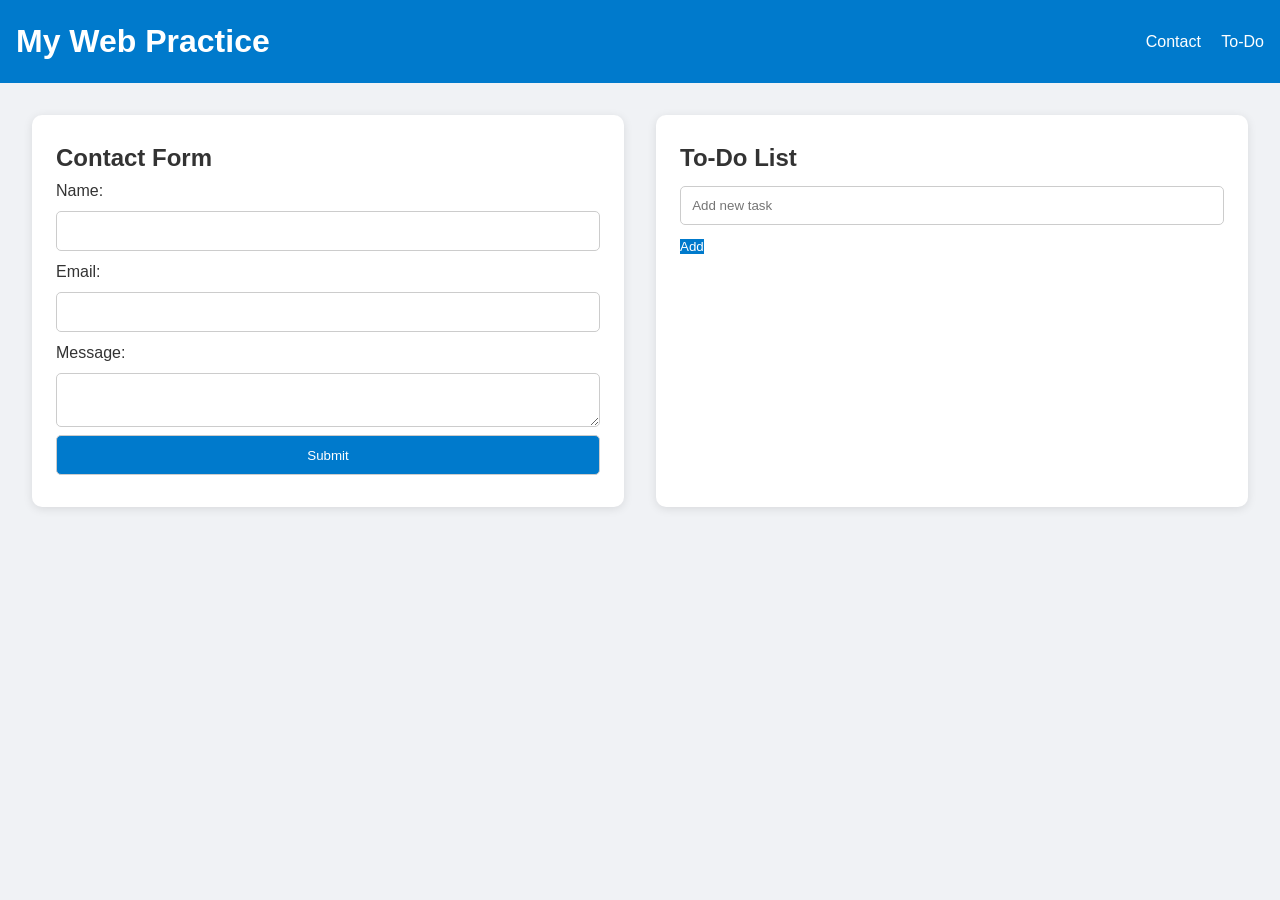
<file: index.html>
<!DOCTYPE html>
<html lang="en">
<head>
  <meta charset="UTF-8" />
  <meta name="viewport" content="width=device-width, initial-scale=1.0" />
  <title>Form + To-Do List</title>
  <link rel="stylesheet" href="style.css" />
</head>
<body>
  <header>
    <h1>My Web Practice</h1>
    <nav>
      <a href="#contact">Contact</a>
      <a href="#todo">To-Do</a>
    </nav>
  </header>

  <main class="grid-container">
    <!-- Contact Form -->
    <section id="contact" class="card">
      <h2>Contact Form</h2>
      <form id="contactForm">
        <label>Name:</label>
        <input type="text" id="name" required />
        <label>Email:</label>
        <input type="email" id="email" required />
        <label>Message:</label>
        <textarea id="message" required></textarea>
        <button type="submit">Submit</button>
        <p id="formMsg"></p>
      </form>
    </section>

    <!-- To-Do List -->
    <section id="todo" class="card">
      <h2>To-Do List</h2>
      <input type="text" id="taskInput" placeholder="Add new task" />
      <button onclick="addTask()">Add</button>
      <ul id="taskList"></ul>
    </section>
  </main>

  <script src="script.js"></script>
</body>
</html>
</file>
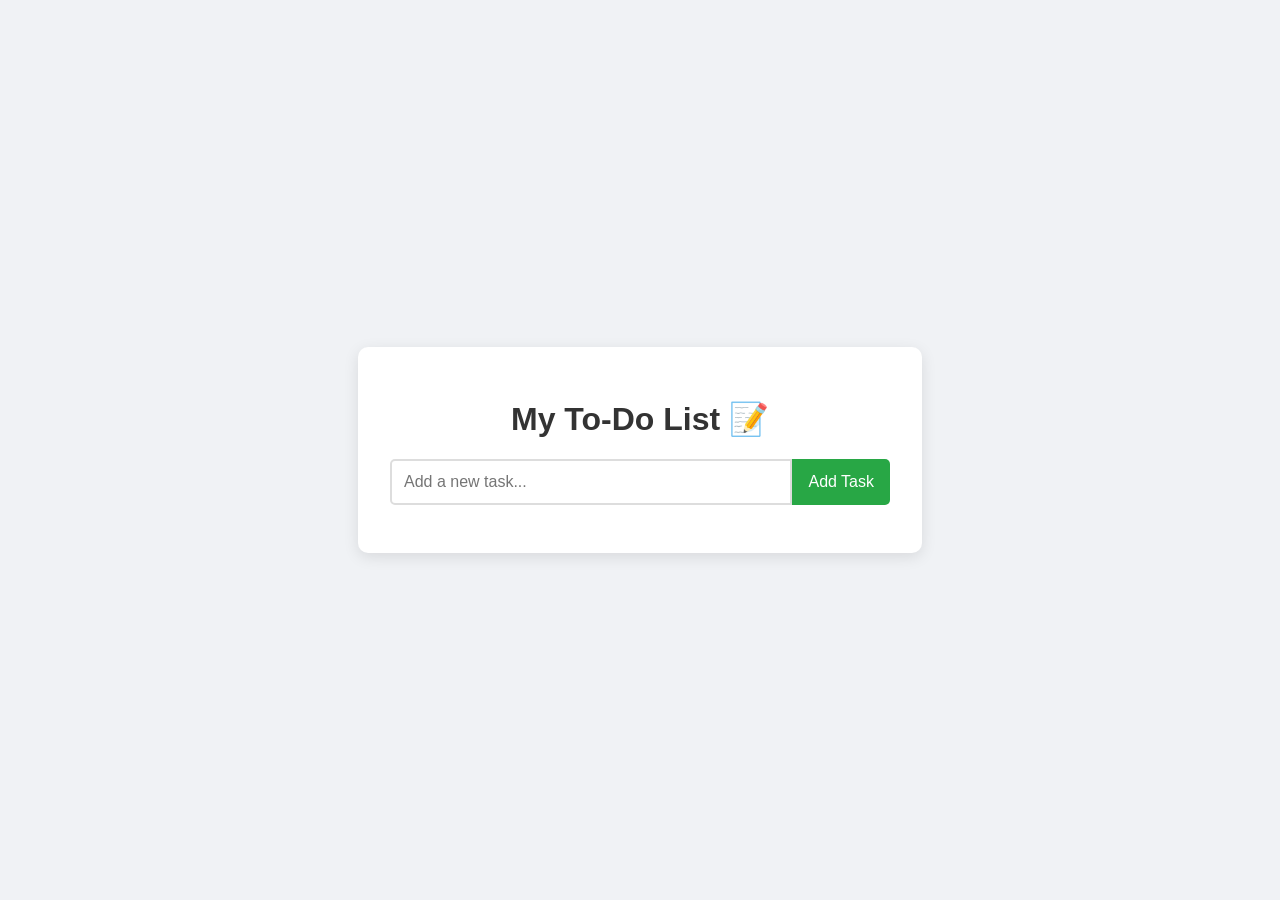
<file: task4/todo-app/index.html>
<!DOCTYPE html>
<html lang="en">
<head>
    <meta charset="UTF-8">
    <meta name="viewport" content="width=device-width, initial-scale=1.0">
    <title>To-Do List App</title>
    <link rel="stylesheet" href="style.css">
</head>
<body>
    <div class="container">
        <h1>My To-Do List 📝</h1>
        <form id="todo-form">
            <input type="text" id="todo-input" placeholder="Add a new task..." autocomplete="off" required>
            <button type="submit">Add Task</button>
        </form>
        <ul id="todo-list"></ul>
    </div>
    <script src="script.js"></script>
</body>
</html>
</file>
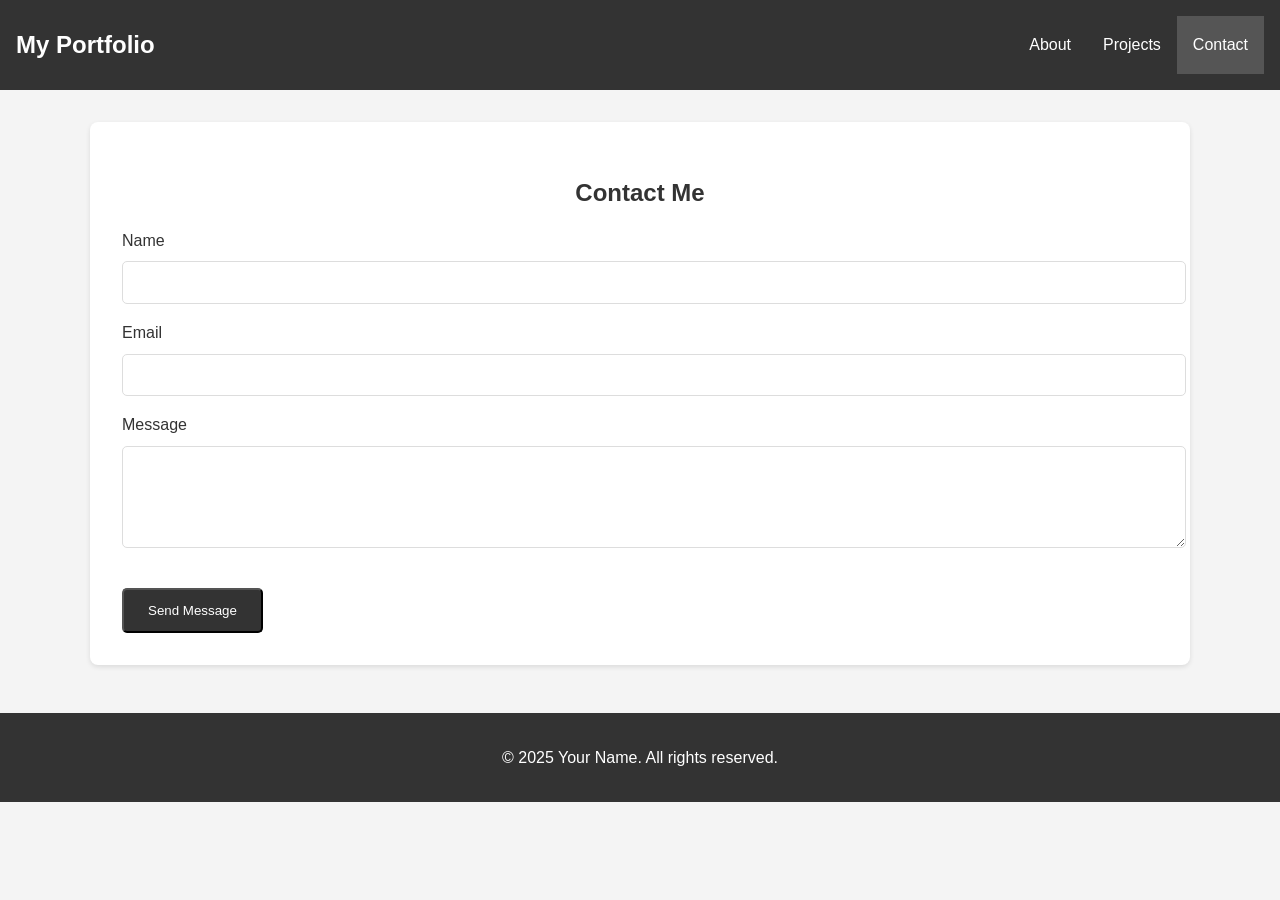
<file: task4/portfolio/contact.html>
<!DOCTYPE html>
<html lang="en">
<head>
    <meta charset="UTF-8">
    <meta name="viewport" content="width=device-width, initial-scale=1.0">
    <title>Contact Me - Portfolio</title>
    <link rel="stylesheet" href="style.css">
</head>
<body>
    <header>
        <nav>
            <a href="index.html" class="logo">My Portfolio</a>
            <ul class="nav-links">
                <li><a href="index.html">About</a></li>
                <li><a href="projects.html">Projects</a></li>
                <li><a href="contact.html" class="active">Contact</a></li>
            </ul>
             <div class="burger">
                <div class="line1"></div>
                <div class="line2"></div>
                <div class="line3"></div>
            </div>
        </nav>
    </header>

    <main>
        <section id="contact">
            <h1>Contact Me</h1>
            <form id="contact-form">
                <div class="form-group">
                    <label for="name">Name</label>
                    <input type="text" id="name" name="name" required>
                </div>
                <div class="form-group">
                    <label for="email">Email</label>
                    <input type="email" id="email" name="email" required>
                </div>
                <div class="form-group">
                    <label for="message">Message</label>
                    <textarea id="message" name="message" rows="5" required></textarea>
                </div>
                <button type="submit" class="btn">Send Message</button>
            </form>
        </section>
    </main>

    <footer>
        <p>&copy; 2025 Your Name. All rights reserved.</p>
    </footer>

    <script src="script.js"></script>
</body>
</html>
</file>
<file: style.css>
* {
  box-sizing: border-box;
  padding: 0;
  margin: 0;
  font-family: Arial, sans-serif;
}

body {
  background-color: #f0f2f5;
  color: #333;
  line-height: 1.6;
}

header {
  background: #007acc;
  color: #fff;
  padding: 1rem;
  display: flex;
  justify-content: space-between;
  align-items: center;
}

nav a {
  color: white;
  margin-left: 1rem;
  text-decoration: none;
}

.grid-container {
  display: grid;
  grid-template-columns: 1fr 1fr;
  gap: 2rem;
  padding: 2rem;
}

.card {
  background: #fff;
  padding: 1.5rem;
  border-radius: 10px;
  box-shadow: 0 2px 10px rgba(0,0,0,0.1);
}

form input, form textarea, form button, #taskInput {
  display: block;
  width: 100%;
  padding: 0.7rem;
  margin: 0.5rem 0;
  border-radius: 5px;
  border: 1px solid #ccc;
}

button {
  background: #007acc;
  color: #fff;
  border: none;
  cursor: pointer;
}

button:hover {
  background: #005f99;
}

ul {
  list-style: none;
  margin-top: 1rem;
}

li {
  background: #e3f2fd;
  margin: 0.5rem 0;
  padding: 0.5rem;
  border-radius: 5px;
  display: flex;
  justify-content: space-between;
}

li button {
  background: red;
  border: none;
  color: white;
  padding: 0.2rem 0.5rem;
  border-radius: 3px;
}

@media (max-width: 768px) {
  .grid-container {
    grid-template-columns: 1fr;
  }
}
</file>
<file: task4/todo-app/style.css>
body {
    font-family: 'Arial', sans-serif;
    background-color: #f0f2f5;
    display: flex;
    justify-content: center;
    align-items: center;
    height: 100vh;
    margin: 0;
}

.container {
    background: white;
    padding: 2rem;
    border-radius: 10px;
    box-shadow: 0 4px 15px rgba(0, 0, 0, 0.1);
    width: 100%;
    max-width: 500px;
}

h1 {
    text-align: center;
    color: #333;
}

#todo-form {
    display: flex;
    margin-bottom: 1rem;
}

#todo-input {
    flex: 1;
    padding: 0.75rem;
    border: 2px solid #ddd;
    border-radius: 5px 0 0 5px;
    font-size: 1rem;
}

#todo-form button {
    padding: 0.75rem 1rem;
    border: none;
    background-color: #28a745;
    color: white;
    cursor: pointer;
    border-radius: 0 5px 5px 0;
    font-size: 1rem;
}

#todo-list {
    list-style: none;
    padding: 0;
    margin: 0;
}

#todo-list li {
    background: #f8f9fa;
    padding: 0.75rem;
    border: 1px solid #ddd;
    margin-top: -1px; /* collapse borders */
    display: flex;
    justify-content: space-between;
    align-items: center;
    cursor: pointer;
}

#todo-list li:first-child {
    border-top-left-radius: 5px;
    border-top-right-radius: 5px;
}

#todo-list li:last-child {
    border-bottom-left-radius: 5px;
    border-bottom-right-radius: 5px;
}

#todo-list li.completed {
    text-decoration: line-through;
    color: #888;
    background: #e9ecef;
}

.delete-btn {
    background: #dc3545;
    color: white;
    border: none;
    padding: 0.4rem 0.8rem;
    border-radius: 5px;
    cursor: pointer;
}
</file>
<file: task4/portfolio/style.css>
/* General Styling */
body {
    font-family: 'Arial', sans-serif;
    margin: 0;
    line-height: 1.6;
    background-color: #f4f4f4;
    color: #333;
}

h1 {
    text-align: center;
    margin-bottom: 1rem;
}

main {
    padding: 2rem 1rem;
    max-width: 1100px;
    margin: auto;
}

section {
    background: #fff;
    padding: 2rem;
    margin-bottom: 1rem;
    border-radius: 8px;
    box-shadow: 0 2px 5px rgba(0,0,0,0.1);
}

.btn {
    display: inline-block;
    background: #333;
    color: #fff;
    padding: 0.8rem 1.5rem;
    text-decoration: none;
    border-radius: 5px;
    margin-top: 1rem;
}

/* Header and Navigation */
nav {
    display: flex;
    justify-content: space-between;
    align-items: center;
    background-color: #333;
    color: #fff;
    padding: 1rem;
}

nav .logo {
    color: #fff;
    text-decoration: none;
    font-size: 1.5rem;
    font-weight: bold;
}

nav .nav-links {
    display: flex;
    list-style: none;
    margin: 0;
    padding: 0;
}

nav .nav-links li a {
    color: #fff;
    text-decoration: none;
    padding: 1rem;
    display: block;
}

nav .nav-links li a.active, nav .nav-links li a:hover {
    background-color: #555;
}

.burger {
    display: none;
    cursor: pointer;
}

.burger div {
    width: 25px;
    height: 3px;
    background-color: white;
    margin: 5px;
    transition: all 0.3s ease;
}

/* About Section */
.about-content {
    display: flex;
    align-items: center;
    gap: 2rem;
}
.profile-pic {
    border-radius: 50%;
    max-width: 200px;
}

/* Projects Section */
.project-grid {
    display: grid;
    grid-template-columns: repeat(auto-fit, minmax(300px, 1fr));
    gap: 1.5rem;
}

.project-card {
    border: 1px solid #ddd;
    border-radius: 8px;
    overflow: hidden;
    box-shadow: 0 2px 5px rgba(0,0,0,0.1);
    text-align: center;
    padding-bottom: 1rem;
}
.project-card img {
    width: 100%;
    height: 200px;
    object-fit: cover;
}
.project-card h3 {
    margin: 1rem 0;
}
.project-card p {
    padding: 0 1rem;
}

/* Contact Form */
#contact-form .form-group {
    margin-bottom: 1rem;
}
#contact-form label {
    display: block;
    margin-bottom: 0.5rem;
}
#contact-form input, #contact-form textarea {
    width: 100%;
    padding: 0.8rem;
    border: 1px solid #ddd;
    border-radius: 5px;
}

/* Footer */
footer {
    text-align: center;
    padding: 1rem;
    background: #333;
    color: #fff;
}

/* Responsive Design */
@media screen and (max-width: 768px) {
    .nav-links {
        position: absolute;
        right: 0;
        top: 60px;
        background-color: #333;
        display: none;
        flex-direction: column;
        width: 100%;
        text-align: center;
    }
    .nav-links.nav-active {
        display: flex;
    }
    .burger {
        display: block;
    }
    .about-content {
        flex-direction: column;
        text-align: center;
    }
}
</file>
